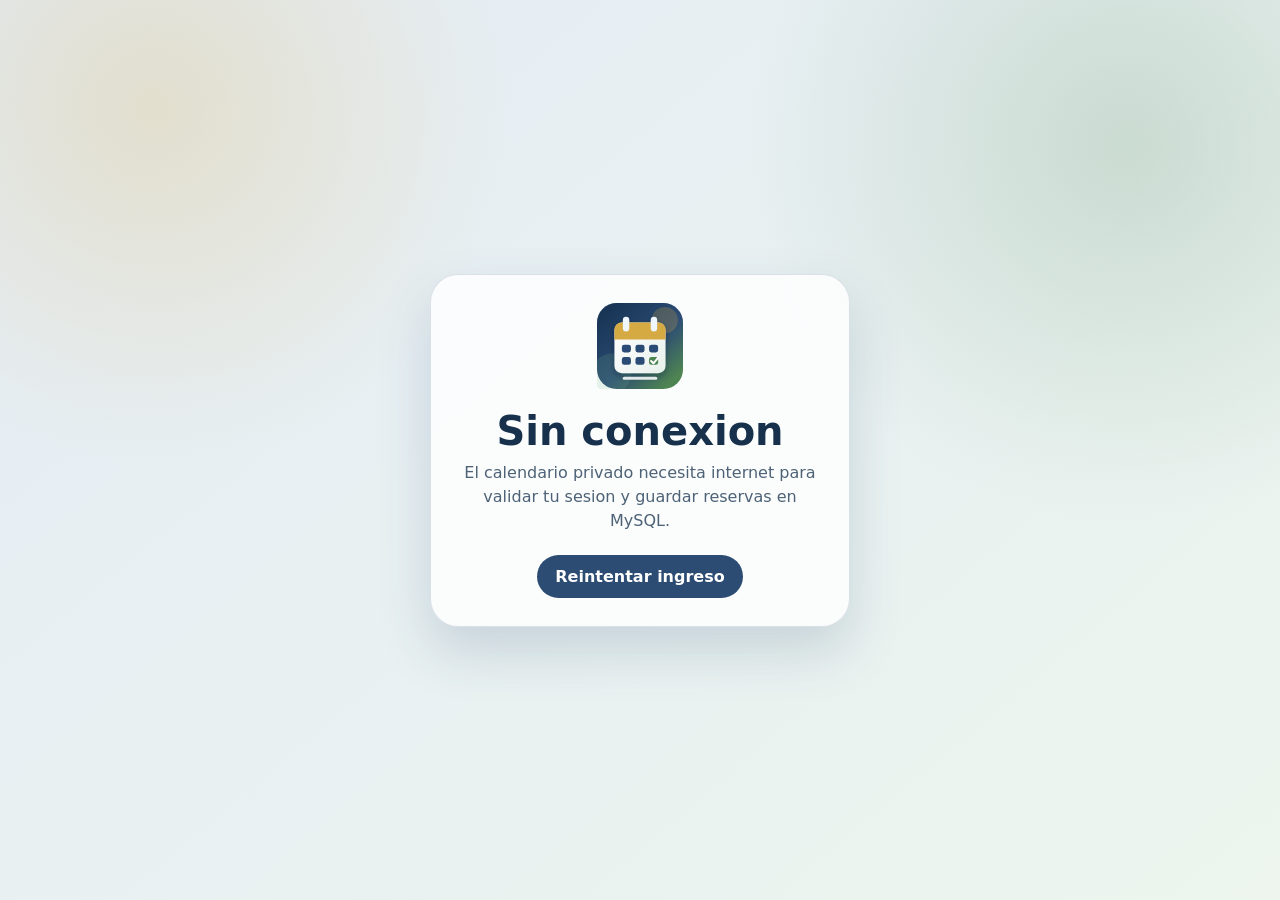
<file: admin/offline.html>
<!DOCTYPE html>
<html lang="es">
<head>
    <meta charset="UTF-8">
    <meta name="viewport" content="width=device-width, initial-scale=1, viewport-fit=cover">
    <meta name="theme-color" content="#2C4C74">
    <title>Sin conexion | Calendario CCG</title>
    <style>
        :root { color-scheme: light dark; }
        * { box-sizing: border-box; }
        body {
            margin: 0;
            min-height: 100vh;
            display: grid;
            place-items: center;
            padding: 24px;
            font-family: system-ui, -apple-system, BlinkMacSystemFont, "Segoe UI", sans-serif;
            color: #17304b;
            background:
                radial-gradient(circle at 12% 12%, rgba(214, 170, 67, .22), transparent 26%),
                radial-gradient(circle at 88% 16%, rgba(78, 132, 82, .2), transparent 28%),
                linear-gradient(140deg, #e4ecf5, #edf5ee);
        }
        main {
            width: min(420px, 100%);
            padding: 28px;
            border: 1px solid rgba(44, 76, 116, .16);
            border-radius: 28px;
            background: rgba(255, 255, 255, .82);
            box-shadow: 0 24px 52px rgba(44, 76, 116, .18);
            text-align: center;
        }
        img { width: 86px; height: 86px; }
        h1 { margin: 18px 0 10px; font-size: clamp(1.8rem, 8vw, 2.5rem); line-height: 1; }
        p { margin: 0; color: rgba(23, 48, 75, .76); line-height: 1.5; }
        a {
            display: inline-flex;
            margin-top: 22px;
            padding: 12px 18px;
            border-radius: 999px;
            color: #fff;
            background: #2C4C74;
            text-decoration: none;
            font-weight: 800;
        }
    </style>
</head>
<body>
    <main>
        <img src="/admin/calendar-icon.svg" alt="">
        <h1>Sin conexion</h1>
        <p>El calendario privado necesita internet para validar tu sesion y guardar reservas en MySQL.</p>
        <a href="/admin/index.php?pwa=1&force_login=1">Reintentar ingreso</a>
    </main>
</body>
</html>
</file>
